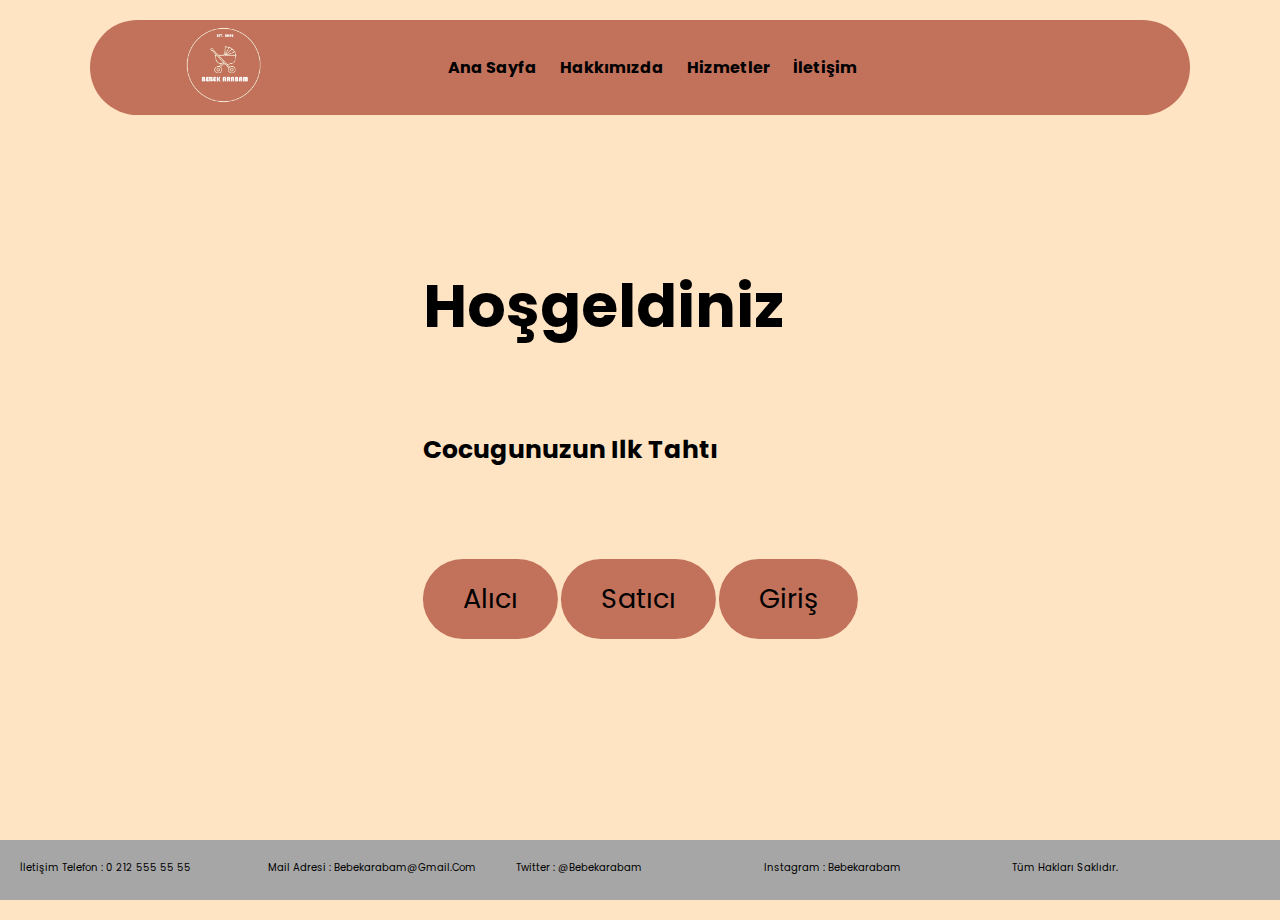
<file: index.html>
<!DOCTYPE html>
<html lang="tr">
<head>
  <meta charset="UTF-8" />
  <meta name="viewport" content="width=device-width, initial-scale=1.0" />
  <!-- logoları kullanabilmek için linki ekledik -->
  <link rel="stylesheet" href="https://cdnjs.cloudflare.com/ajax/libs/font-awesome/6.2.1/css/all.min.css" integrity="sha512-MV7K8+y+gLIBoVD59lQIYicR65iaqukzvf/nwasF0nqhPay5w/9lJmVM2hMDcnK1OnMGCdVK+iQrJ7lzPJQd1w==" crossorigin="anonymous" referrerpolicy="no-referrer" />
  <meta http-equiv="X-UA-Compatible" content="ie=edge" />
  <title>bebekarabam.com</title>
  <link rel="stylesheet" href="style.css" />
  
</head>
<body>
  <div class="container">
    <!-- header section start -->
    <header class="header">
      <div class="logo">
        <a href="index.html"><img src="pictures/logo.png">
        </a>
        <!-- <h1>bebek Arabam</h1> -->
      </div>
      <nav class="navbar">
        <a href="index.html"><b>Ana Sayfa</b></a>
        <a href="hakkimizda.html"><b>Hakkımızda</b></a>
        <a href="hizmetler.html"><b>Hizmetler</b></a>
        <a href="iletisim.html"><b>İletişim</b></a>
      </nav>
      <div class="buttons">
        <button id="search-btn">
          <i class="fas fa-search"></i>
        </button>
        <button id="cart-btn">
          <i class=" fas fa-shopping-cart"></i>
        </button>
        <button id="sign-btn">
          <i class="fas fa-sign-in/sign-up"></i> <!-- uye ol ekran dugmesi-->
        </button>
      </div>
      <div class="search-form"> <!-- active ile search butonu aktif et sonradan js kullanılacak-->
        <input 
        type="text" 
        class="search-input"
        id="search-box"
        placeholder="search-here"
        />
        <i class="fas fa-search"></i>
      </div>
      <div class="cart-items-container">
        <div class="cart-item">
          <i class="fas-fa-times"></i>
          <img src="pictures/araba2-hamilton.jpg" alt="araba">
          <div class="content">
            <h3>arabam 1</h3>
            <div class="price">988 TL</div>
          </div>
        </div>
        <a href="#" class="btn">ödeme yap</a>
      </div>
    </header>
    <!-- header section end -->
    
    <!-- home section start -->
    <section class="home">
      <div class="center">
      <h2>Hoşgeldiniz</h2>
      <br><br><br><br><br>
      <p><b>Cocugunuzun ilk tahtı</b></p><br><br><br><br><br> <!-- yaziyi kalinlastirdim-->
      <div class="Buttons">
      <a href="alici.html" class="btn">Alıcı</a>
      <a href="satici.html" class="btn">Satıcı</a>
      <a href="bebekarabamuyeolekrani.html" class="btn">Giriş</a>
      </div>
      </div>
    </section>
    <!-- home section end -->
  </div>
    <!-- footer section start -->
<script src="script.js"> </script>
</body>
<footer>   
  <p>İletişim Telefon : 0 212 555 55 55</p>
  <p >Mail Adresi : bebekarabam@gmail.com</p>  
  <p>Twitter : @bebekarabam</p>
  <p>Instagram : bebekarabam</p>  
  <p>Tüm Hakları Saklıdır.</p>
</footer>
</html>
</file>
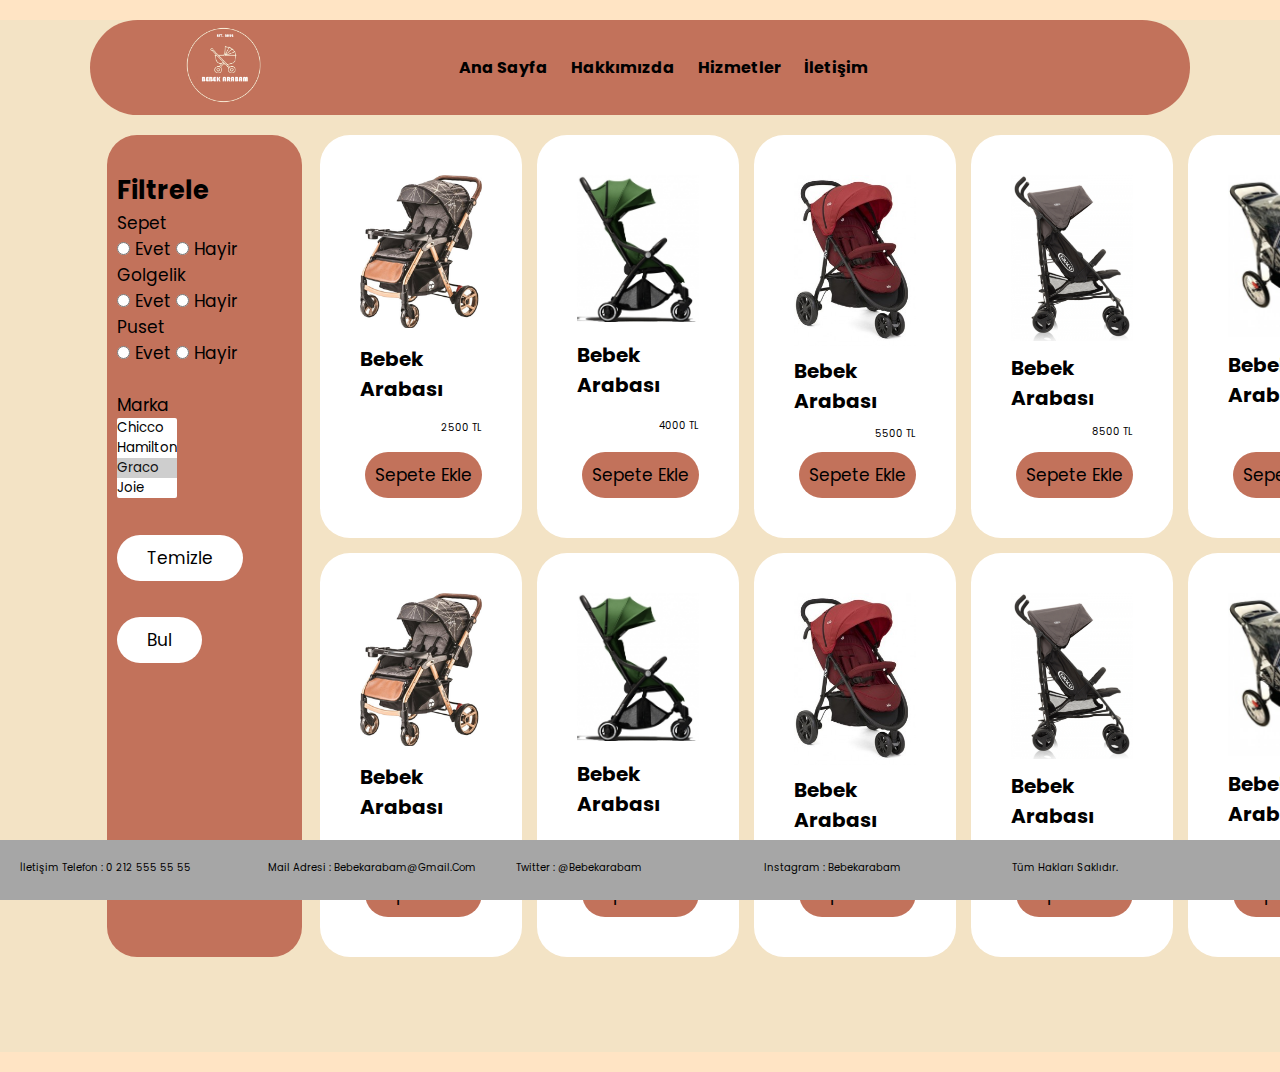
<file: alici.html>
<!DOCTYPE html>
<html lang="tr">
  <head>
    <meta charset="UTF-8" />
    <meta name="viewport" content="width=device-width, initial-scale=1.0" />
    <link rel="stylesheet" href="https://cdnjs.cloudflare.com/ajax/libs/font-awesome/6.2.1/css/all.min.css" integrity="sha512-MV7K8+y+gLIBoVD59lQIYicR65iaqukzvf/nwasF0nqhPay5w/9lJmVM2hMDcnK1OnMGCdVK+iQrJ7lzPJQd1w==" crossorigin="anonymous" referrerpolicy="no-referrer" />
    <meta http-equiv="X-UA-Compatible" content="ie=edge" />
    <title>bebekarabam.com</title>
    <link rel="stylesheet" href="style.css" />
    <link rel="stylesheet" href="alici.css">
  </head>
  <body>
    <div class="container">
      <!-- header section start -->
      <header class="header">
        <div class="logo">
          <a href="index.html"><img src="pictures/logo.png">
          </a>
          <!-- <h1>bebek Arabam</h1> -->
        </div>
        <nav class="navbar">
          <a href="index.html"><b>Ana Sayfa</b></a>
          <a href="hakkimizda.html"><b>Hakkımızda</b></a>
          <a href="hizmetler.html"><b>Hizmetler</b></a>
          <a href="iletisim.html"><b>İletişim</b></a>
        </nav>
        <div class="buttons">
          <button><i class=" fas fa-search"></i>
          </button>
          <button><i class=" fas fa-shopping-cart"></i>
          </button>
        </div>
      </header>
      <!-- header section end -->
      <div class="container2">
         <!-- filtreleme section start  -->
          <navigation class="filtre">
            <form action="">
              <br>
              <h2>Filtrele</h2>
              <p>Sepet</p>
              <input type="radio" name="sepet"> evet
              <input type="radio" name="sepet"> hayir
              <br>
              <p>Golgelik</p>
              <input type="radio" name="golgelik"> evet
              <input type="radio" name="golgelik"> hayir
              <br>
              <p>Puset</p>
              <input type="radio" name="puset"> evet
              <input type="radio" name="puset"> hayir
              <br>
              <br>
              <p>Marka</p>
              <select name="" id="" multiple>
                  <option value="Chicco">Chicco</option>
                  <option value="Hamilton">Hamilton</option>
                  <option value="Graco" selected>Graco</option>
                  <option value="Joie">Joie</option>
                  <option value="Stokke">Stokke</option>
              </select>
              <br><br>
              <button type="reset" class="btn">Temizle</button>
              <br><br>    
              <button type="submit" class="btn">Bul</button>
            </form>
         </navigation>
         <!-- filtreleme section end  -->
         <!-- urunler section start  -->
           <section class="urunler">
              <!-- <h1>Ürünler</h1> -->
              <div class="box">
                  <img src="pictures/araba1.jpg" alt="resim1">
                  <h3>Bebek Arabası</h3>
                  <div class="fiyat">2500 TL
                  </div>
              <div class="box-bottom">
                <a href="#" class="btn">Sepete Ekle</a>
              </div>
              </div>
              <div class="box">
                <img src="pictures/araba2-hamilton.jpg" alt="resim1">
                <h3>Bebek Arabası</h3>
                <div class="fiyat">4000 TL
                </div>
              <div class="box-bottom">
                <a href="#" class="btn">Sepete Ekle</a>
              </div>
              </div>
              <div class="box">
                  <img src="pictures/araba3-joie.jpg" alt="resim1">
                  <h3>Bebek Arabası</h3>
                  <div class="fiyat">5500 TL
                  </div>
                <div class="box-bottom">
                  <a href="#" class="btn">Sepete Ekle</a>
                </div>
              </div>
              <div class="box">
                  <img src="pictures/araba4-graco.png" alt="resim1">
                  <h3>Bebek Arabası</h3>
                  <div class="fiyat">8500 TL
                  </div>
                <div class="box-bottom">
                  <a href="#" class="btn">Sepete Ekle</a>
                </div>
              </div>
              <div class="box">
                 <img src="pictures/araba5-graco.jpg" alt="resim1">
                 <h3>Bebek Arabası</h3>
                 <div class="fiyat">7500 TL
                 </div>
               <div class="box-bottom">
                 <a href="#" class="btn">Sepete Ekle</a>
               </div>
              </div>
              <div class="box">
                <img src="pictures/araba1.jpg" alt="resim1">
                <h3>Bebek Arabası</h3>
                <div class="fiyat">2500 TL
                </div>
            <div class="box-bottom">
              <a href="#" class="btn">Sepete Ekle</a>
            </div>
            </div>
            <div class="box">
              <img src="pictures/araba2-hamilton.jpg" alt="resim1">
              <h3>Bebek Arabası</h3>
              <div class="fiyat">4000 TL
              </div>
            <div class="box-bottom">
              <a href="#" class="btn">Sepete Ekle</a>
            </div>
            </div>
            <div class="box">
                <img src="pictures/araba3-joie.jpg" alt="resim1">
                <h3>Bebek Arabası</h3>
                <div class="fiyat">5500 TL
                </div>
              <div class="box-bottom">
                <a href="#" class="btn">Sepete Ekle</a>
              </div>
            </div>
            <div class="box">
                <img src="pictures/araba4-graco.png" alt="resim1">
                <h3>Bebek Arabası</h3>
                <div class="fiyat">8500 TL
                </div>
              <div class="box-bottom">
                <a href="#" class="btn">Sepete Ekle</a>
              </div>
            </div>
            <div class="box">
               <img src="pictures/araba5-graco.jpg" alt="resim1">
               <h3>Bebek Arabası</h3>
               <div class="fiyat">7500 TL
               </div>
             <div class="box-bottom">
               <a href="#" class="btn">Sepete Ekle</a>
             </div>
            </div>
           </section>
           <!-- urunler section end  -->
      </div>
    </div>
  </body>
  <footer>   
    <p>İletişim Telefon : 0 212 555 55 55</p>
    <p >Mail Adresi : bebekarabam@gmail.com</p>  
    <p>Twitter : @bebekarabam</p>
    <p>Instagram : bebekarabam</p>  
    <p>Tüm Hakları Saklıdır.</p>
  </footer>
</html>
</file>
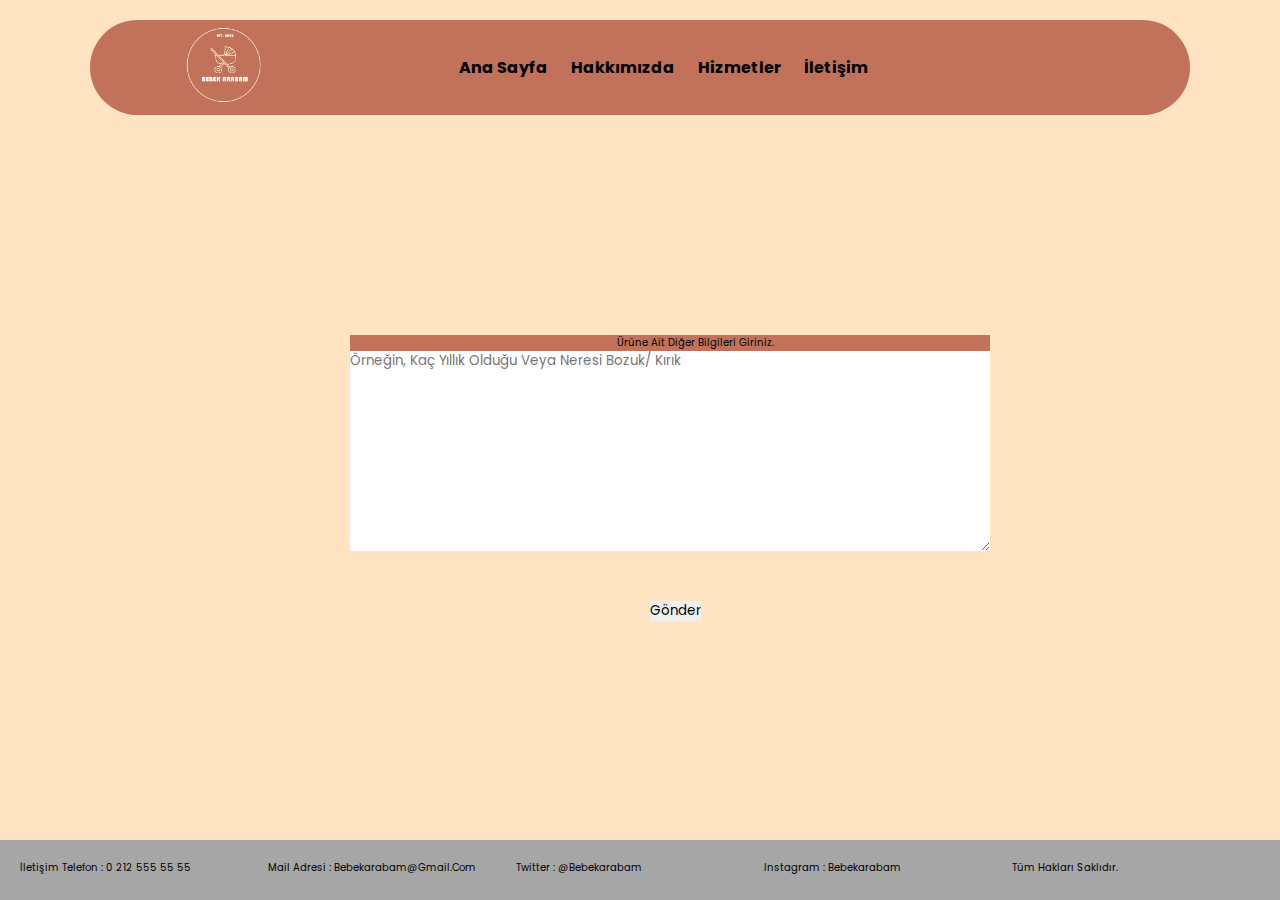
<file: and.html>
<!DOCTYPE html>
<html lang="tr">
<head>
  <meta charset="UTF-8" />
  <meta name="viewport" content="width=device-width, initial-scale=1.0" />
  <!-- logoları kullanabilmek için linki ekledik -->
  <link rel="stylesheet" href="https://cdnjs.cloudflare.com/ajax/libs/font-awesome/6.2.1/css/all.min.css" integrity="sha512-MV7K8+y+gLIBoVD59lQIYicR65iaqukzvf/nwasF0nqhPay5w/9lJmVM2hMDcnK1OnMGCdVK+iQrJ7lzPJQd1w==" crossorigin="anonymous" referrerpolicy="no-referrer" />
  <meta http-equiv="X-UA-Compatible" content="ie=edge" />
  <title>bebekarabam.com</title>
    <link rel="stylesheet" href="end.css"/>
    <link rel="stylesheet" href="style.css"/>
</head>
<body bgcolor="#ffe4c4">
    <div class="container">
        <header class="header">
        <div class="logo">
          <a href="index.html"><img src="pictures/logo.png">
          </a>
          <!-- <h1>bebek Arabam</h1> -->
        </div>
        <nav class="navbar">
          <a href="index.html"><b>Ana Sayfa</b></a>
          <a href="hakkimizda.html"><b>Hakkımızda</b></a>
          <a href="hizmetler.html"><b>Hizmetler</b></a>
          <a href="iletisim.html"><b>İletişim</b></a>
        </nav>
        <div class="buttons">
          <button><i class=" fas fa-search"></i>
          </button>
          <button><i class=" fas fa-shopping-cart"></i>
          </button>
        </div>
      </header>
    </div>
        <div id="end" class="flex-center">
            <form align="center" style="background-color: #c2725b;">
                
                <p align="center">Ürüne ait diğer bilgileri giriniz.</p>
                <textarea align="center" cols="30" rows="10" placeholder="Örneğin, kaç yıllık olduğu veya neresi bozuk/ kırık " ></textarea>
            </form>
            <button id="myBtn" align="center">Gönder</button>
            <div id="myModal" class="modal">
              <div class="modal-content">
                <span class="close">&times;</span>
                <p align="center"><b>Size Sunulan Teklif 1750 TL'dir.</b></p>
              </div>
            </div> 
            
            </div>
        
    
    <script src="birƒey.js"></script>
</div>
</body>
<footer>   
    <p>İletişim Telefon : 0 212 555 55 55</p>
    <p >Mail Adresi : bebekarabam@gmail.com</p>  
    <p>Twitter : @bebekarabam</p>
    <p>Instagram : bebekarabam</p>  
    <p>Tüm Hakları Saklıdır.</p>
</footer>
</html>
</file>
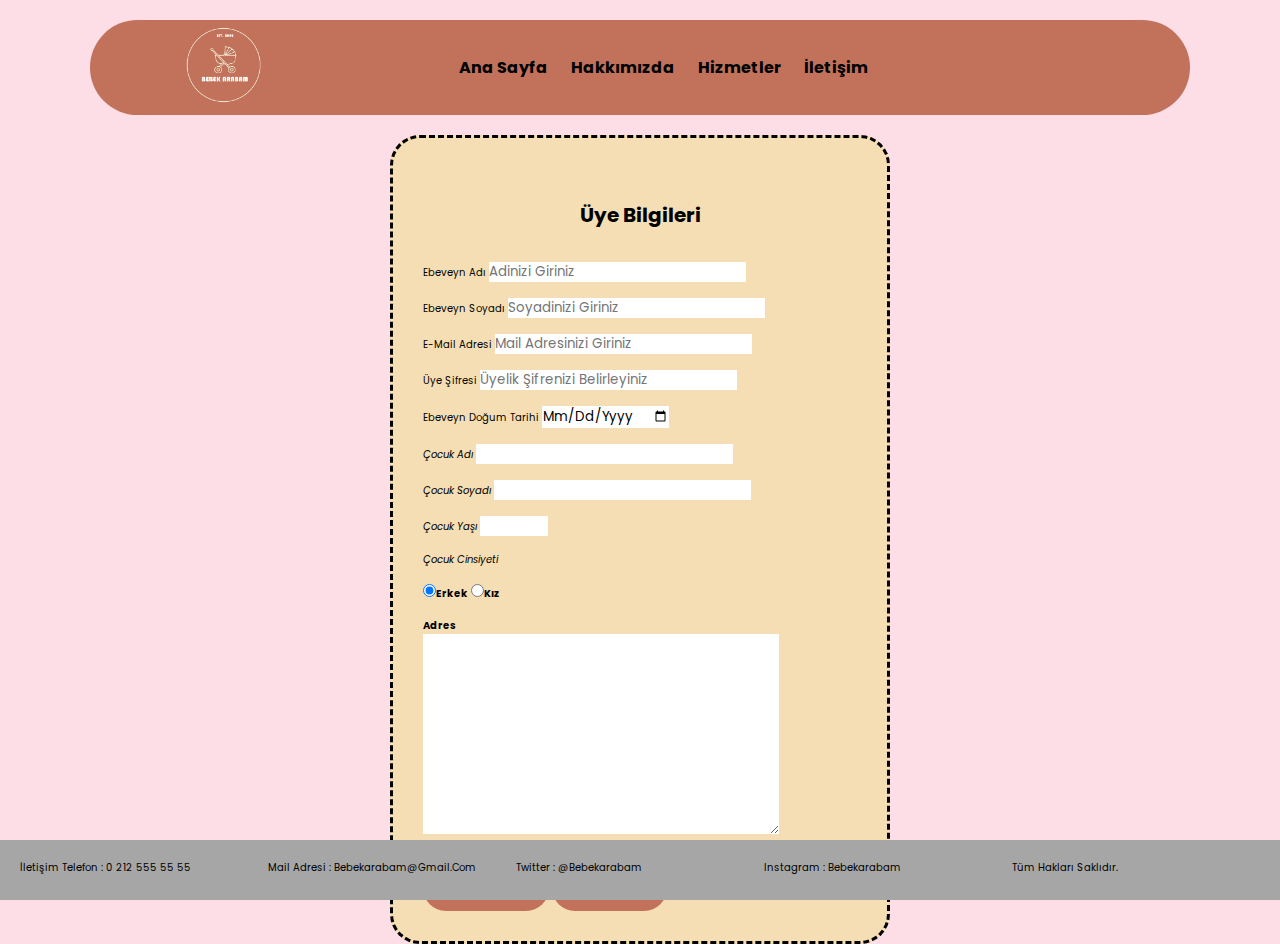
<file: bebekarabamuyeolekrani.html>
<!DOCTYPE html>
<html lang="tr">
  <head>
    <meta charset="UTF-8" />
    <meta name="viewport" content="width=device-width, initial-scale=1.0" />
    <link rel="stylesheet" href="https://cdnjs.cloudflare.com/ajax/libs/font-awesome/6.2.1/css/all.min.css" integrity="sha512-MV7K8+y+gLIBoVD59lQIYicR65iaqukzvf/nwasF0nqhPay5w/9lJmVM2hMDcnK1OnMGCdVK+iQrJ7lzPJQd1w==" crossorigin="anonymous" referrerpolicy="no-referrer" />
    <meta http-equiv="X-UA-Compatible" content="ie=edge" />
    <title>bebekarabam.com</title>
    <link rel="stylesheet" href="style.css" />
    <link rel="stylesheet" href="bebekarabamuyeolekrani.css" />
    
  </head>
  <body style="background-color: #FDDDE6 ;">
    <div class="container">
      <!-- header section start -->
      <header class="header">
        <div class="logo">
          <a href="index.html"><img src="pictures/logo.png">
          </a>
          <!-- <h1>bebek Arabam</h1> -->
        </div>
        <nav class="navbar">
          <a href="index.html"><b>Ana Sayfa</b></a>
          <a href="hakkimizda.html"><b>Hakkımızda</b></a>
          <a href="hizmetler.html"><b>Hizmetler</b></a>
          <a href="iletisim.html"><b>İletişim</b></a>
        </nav>
        <div class="buttons">
          <button><i class=" fas fa-search"></i>
          </button>
          <button><i class=" fas fa-shopping-cart"></i>
          </button>
        </div>
      </header>
      <!-- header section end -->
    
    
       <div id="f1"> <!-- bunu sayfada ayarlayamadim o isi senaya brakacagim izledigim linklerden bile cikmadi ne yazikki f1 actim style.css de-->
        <form action="file:///C:/Users/ozhan/Desktop/10.12_BA.Son/uyelik-kabul-popup.html" method="get" > <!-- buradaki file : ile baslayan dosyayi yayinlanan pc de her neredeyse oraya vermemiz lazim yoksa yine erisim saglanamaz yazisi verecek bilginize :)-->
            <br><br>
            <h1 align="center">Üye bilgileri</h1>
            <br><br>
            <label>Ebeveyn Adı</label>  
            <input type = "text" placeholder="Adinizi giriniz" required>
            <br><br>
            <label>Ebeveyn Soyadı</label> 
            <input type="text" placeholder="Soyadinizi giriniz" required>
            <br><br>            
            <label>E-mail Adresi</label>  
            <input type="email" placeholder="mail adresinizi giriniz" required>
            <br><br>
            <label>Üye Şifresi</label>
            <input type="password" name="Şifre" placeholder="Üyelik Şifrenizi belirleyiniz" required>
            <br><br>   
            <label>Ebeveyn Doğum Tarihi</label> 
            <input type="date" placeholder="Doğum tarihinizi giriniz" required>
            <br><br>         
            <label><i>Çocuk Adı</i></label>
            <input type="text" name="Bebek" >
            <br><br>
            <Label><i>Çocuk Soyadı</i></Label>
            <input type="text" name="Bebek">
            <br><br>
            <label for="çocuk yaşı"><i>Çocuk Yaşı</i></label>
            <input type="number" name="çocuk yaşı" id="çocuk yaşı" min="0" max="12">
            <br><br>
            <label><i>Çocuk Cinsiyeti</i></label>
            <br><br>
            <input type="radio" name="Bebek" value="erkek" checked><b>Erkek</b>
            <input type="radio" name="Bebek" value="kiz"><b>Kız</b>
            <br><br>
            <Label><b>Adres</b></Label>
            <br>
            <textarea name="Adres" id="" cols="30" rows="10" required></textarea>
            
            <br><br>
            <input type="reset" class="btn" value="temizle">
            <button type="submit" class="btn" id="myBtn">Uye Ol</button>
            <link rel="stylesheet" href="uyelik-kabul-popup.html" />

            
                       
        </form>
       </div>
       
    </body>
    <footer>   
      <p>İletişim Telefon : 0 212 555 55 55</p>
      <p >Mail Adresi : bebekarabam@gmail.com</p>  
      <p>Twitter : @bebekarabam</p>
      <p>Instagram : bebekarabam</p>  
      <p>Tüm Hakları Saklıdır.</p>
    </footer>
</html>
</file>
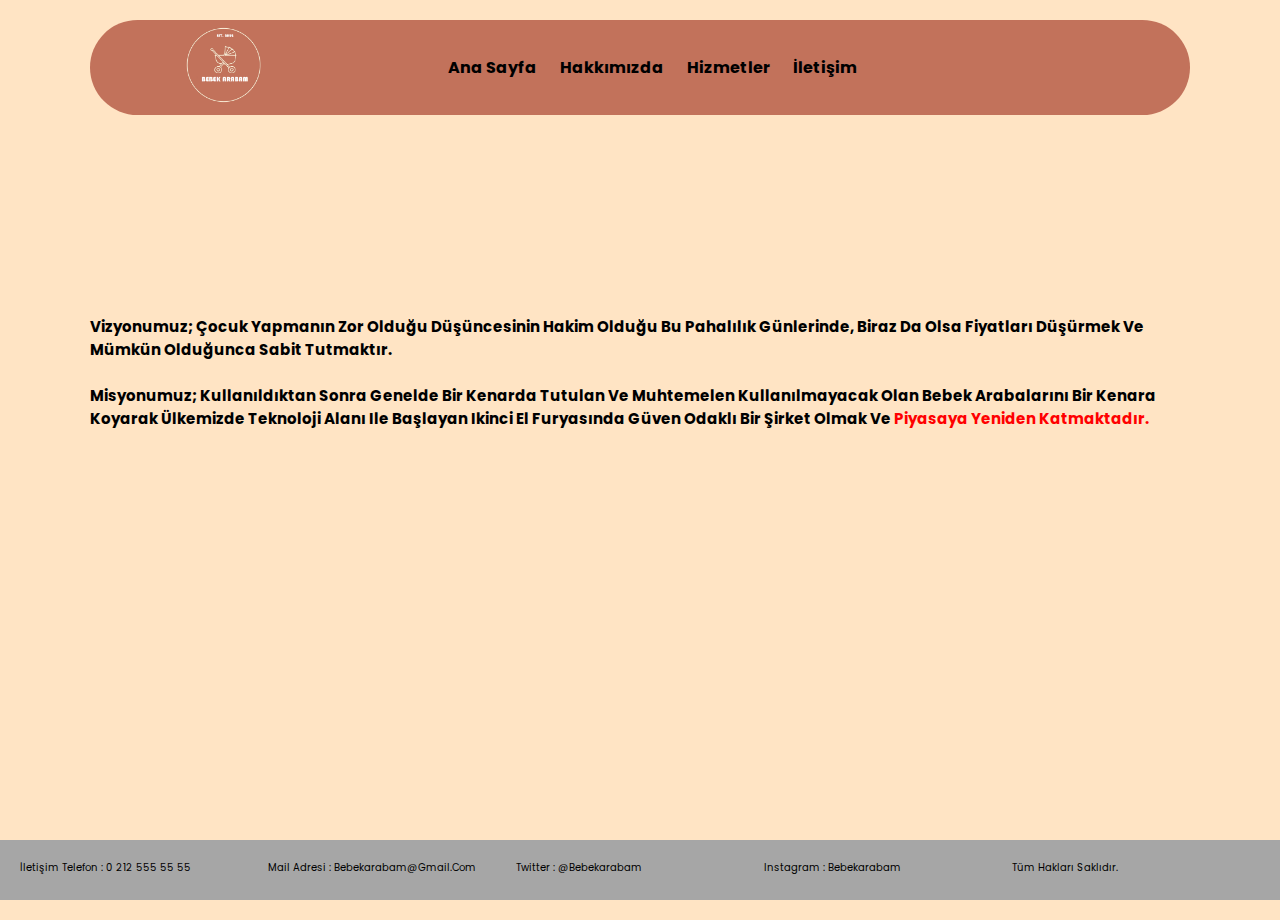
<file: hakkimizda.html>
<!DOCTYPE html>
<html lang="tr">
  <head>
    <meta charset="UTF-8" />
    <meta name="viewport" content="width=device-width, initial-scale=1.0" />
    <link rel="stylesheet" href="https://cdnjs.cloudflare.com/ajax/libs/font-awesome/6.2.1/css/all.min.css" integrity="sha512-MV7K8+y+gLIBoVD59lQIYicR65iaqukzvf/nwasF0nqhPay5w/9lJmVM2hMDcnK1OnMGCdVK+iQrJ7lzPJQd1w==" crossorigin="anonymous" referrerpolicy="no-referrer" />
    <meta http-equiv="X-UA-Compatible" content="ie=edge" />
    <title>bebekarabam.com</title>
    <link rel="stylesheet" href="style.css" />
  </head>
  <body>
    <div class="container">
          <!-- header section start -->
     <header class="header">
      <div class="logo">
        <a href="index.html"><img src="pictures/logo.png">
        </a>
        <!-- <h1>bebek Arabam</h1> -->
      </div>
      <nav class="navbar">
        <a href="index.html"><b>Ana Sayfa</b></a>
        <a href="hakkimizda.html"><b>Hakkımızda</b></a>
        <a href="hizmetler.html"><b>Hizmetler</b></a>
        <a href="iletisim.html"><b>İletişim</b></a>
      </nav>
      <div class="buttons">
        <button id="search-btn">
          <i class=" fas fa-search"></i>
        </button>
        <button id="cart-btn">
          <i class=" fas fa-shopping-cart"></i>
        </button>
        <button id="sign-btn">
          <i class="fas fa-sign-in/sign-up"></i> <!-- uye ol ekran dugmesi-->
        </button>
      </div>
      <div class="search-form"> <!-- active ile search butonu aktif et sonradan js kullanılacak-->
        <input 
        type="text" 
        class="search-input"
        id="search-box"
        placeholder="search-here"
        />
        <i class="fas fa-search"></i>
      </div>
      <div class="cart-items-container">
        <div class="cart-item">
          <i class="fas-fa-times"></i>
          <img src="pictures/araba2-hamilton.jpg" alt="araba">
          <div class="content">
            <h3>arabam 1</h3>
            <div class="price">988 TL</div>
          </div>
        </div>
        <a href="#" class="btn">ödeme yap</a>
      </div>
    </header>
    <!-- header section end -->
     
      <div class="center">
        <h2>
          Vizyonumuz;
            Çocuk yapmanın zor olduğu düşüncesinin hakim olduğu bu pahalılık günlerinde, biraz da olsa fiyatları düşürmek
          ve mümkün olduğunca sabit tutmaktır.
          <br><br>
          Misyonumuz;
            Kullanıldıktan sonra genelde bir kenarda tutulan ve muhtemelen kullanılmayacak olan bebek arabalarını bir 
          kenara koyarak ülkemizde teknoloji alanı ile başlayan ikinci el furyasında güven odaklı bir şirket olmak ve
          <span style="color: red;">piyasaya yeniden katmaktadır.</span></h2>
        </p>
      </div>
    </div>
    <script src="script.js"></script>
  </body>
  <footer>   
    <p>İletişim Telefon : 0 212 555 55 55</p>
    <p >Mail Adresi : bebekarabam@gmail.com</p>  
    <p>Twitter : @bebekarabam</p>
    <p>Instagram : bebekarabam</p>  
    <p>Tüm Hakları Saklıdır.</p>
  </footer>
</html>
</file>
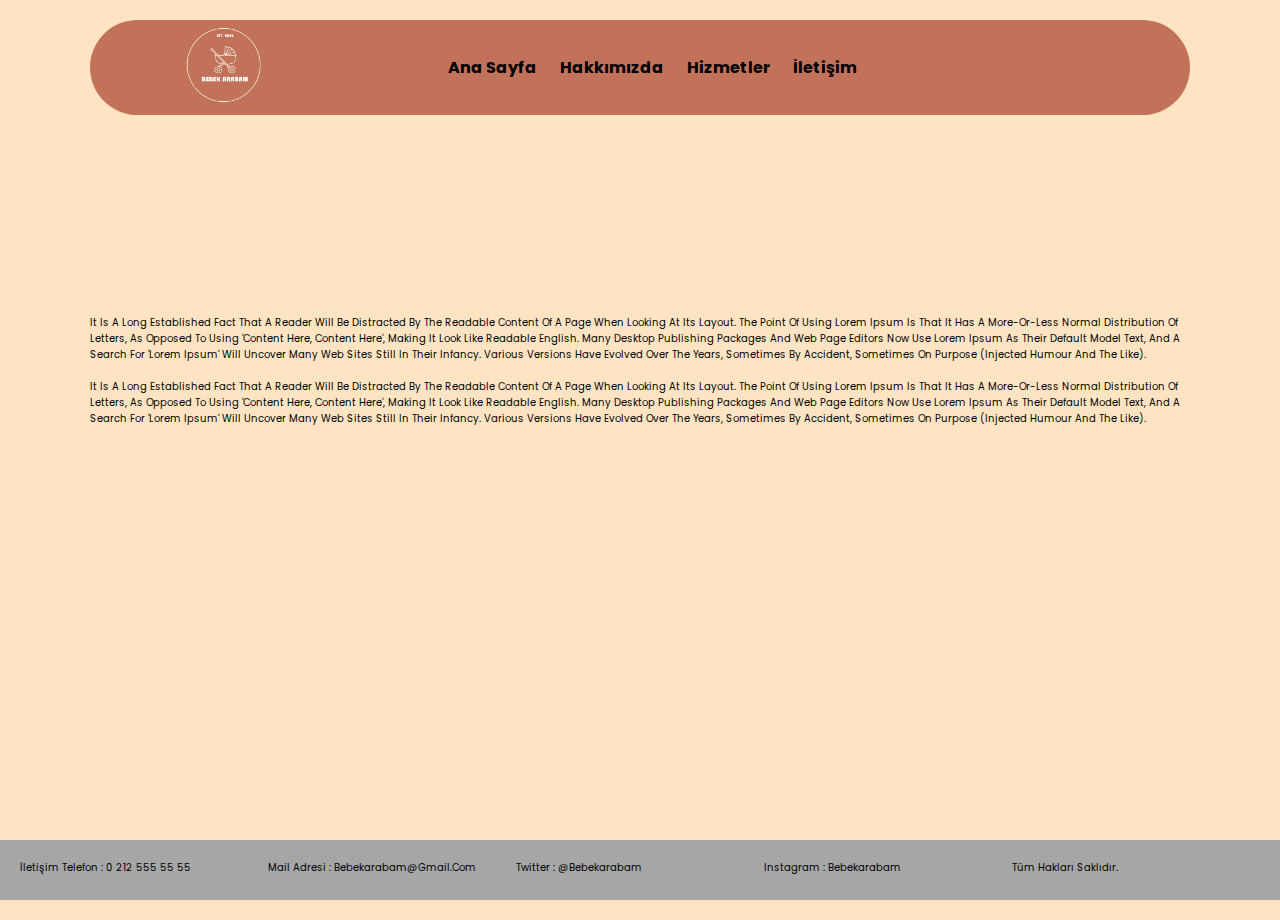
<file: hizmetler.html>
<!DOCTYPE html>
<html lang="tr">
  <head>
    <meta charset="UTF-8" />
    <meta name="viewport" content="width=device-width, initial-scale=1.0" />
    <meta http-equiv="X-UA-Compatible" content="ie=edge" />
    <link rel="stylesheet" href="https://cdnjs.cloudflare.com/ajax/libs/font-awesome/6.2.1/css/all.min.css" integrity="sha512-MV7K8+y+gLIBoVD59lQIYicR65iaqukzvf/nwasF0nqhPay5w/9lJmVM2hMDcnK1OnMGCdVK+iQrJ7lzPJQd1w==" crossorigin="anonymous" referrerpolicy="no-referrer" />
    <title>bebekarabam.com</title>
    <link rel="stylesheet" href="style.css" />
  </head>
  <body>
    <div class="container">
      <!-- header section start -->
      <header class="header">
      <div class="logo">
        <a href="index.html"><img src="pictures/logo.png">
        </a>
        <!-- <h1>bebek Arabam</h1> -->
      </div>
      <nav class="navbar">
        <a href="index.html"><b>Ana Sayfa</b></a>
        <a href="hakkimizda.html"><b>Hakkımızda</b></a>
        <a href="hizmetler.html"><b>Hizmetler</b></a>
        <a href="iletisim.html"><b>İletişim</b></a>
      </nav>
      <div class="buttons">
        <button id="search-btn">
          <i class=" fas fa-search"></i>
        </button>
        <button id="cart-btn">
          <i class=" fas fa-shopping-cart"></i>
        </button>
        <button id="sign-btn">
          <i class="fas fa-sign-in/sign-up"></i> <!-- uye ol ekran dugmesi-->
        </button>
      </div>
      <div class="search-form"> <!-- active ile search butonu aktif et sonradan js kullanılacak-->
        <input 
        type="text" 
        class="search-input"
        id="search-box"
        placeholder="search-here"
        />
        <i class="fas fa-search"></i>
      </div>
      <div class="cart-items-container">
        <div class="cart-item">
          <i class="fas-fa-times"></i>
          <img src="pictures/araba2-hamilton.jpg" alt="araba">
          <div class="content">
            <h3>arabam 1</h3>
            <div class="price">988 TL</div>
          </div>
        </div>
        <a href="#" class="btn">ödeme yap</a>
      </div>
    </header>
      <div class="center">
        <p>
            It is a long established fact that a reader will be distracted by the readable content of a 
            page when looking at its layout. The point of using Lorem Ipsum is that it has a more-or-less 
            normal distribution of letters, as opposed to using 'Content here, content here', making it look 
            like readable English. Many desktop publishing packages and web page editors now use Lorem Ipsum
            as their default model text, and a search for 'lorem ipsum' will uncover many web sites still in 
            their infancy. Various versions have evolved over the years, sometimes by accident, sometimes on 
            purpose (injected humour and the like).
        </p>
        <br>
        <p>
            It is a long established fact that a reader will be distracted by the readable content of a page
            when looking at its layout. The point of using Lorem Ipsum is that it has a more-or-less normal
            distribution of letters, as opposed to using 'Content here, content here', making it look like
            readable English. Many desktop publishing packages and web page editors now use Lorem Ipsum as 
            their default model text, and a search for 'lorem ipsum' will uncover many web sites still in 
            their infancy. Various versions have evolved over the years, sometimes by accident, sometimes
            on purpose (injected humour and the like).
        </p>
      </div>
    </div>
    <script src="script.js"></script>
  </body>
  <footer>   
    <p>İletişim Telefon : 0 212 555 55 55</p>
    <p >Mail Adresi : bebekarabam@gmail.com</p>  
    <p>Twitter : @bebekarabam</p>
    <p>Instagram : bebekarabam</p>  
    <p>Tüm Hakları Saklıdır.</p>
  </footer>
</html>
</file>
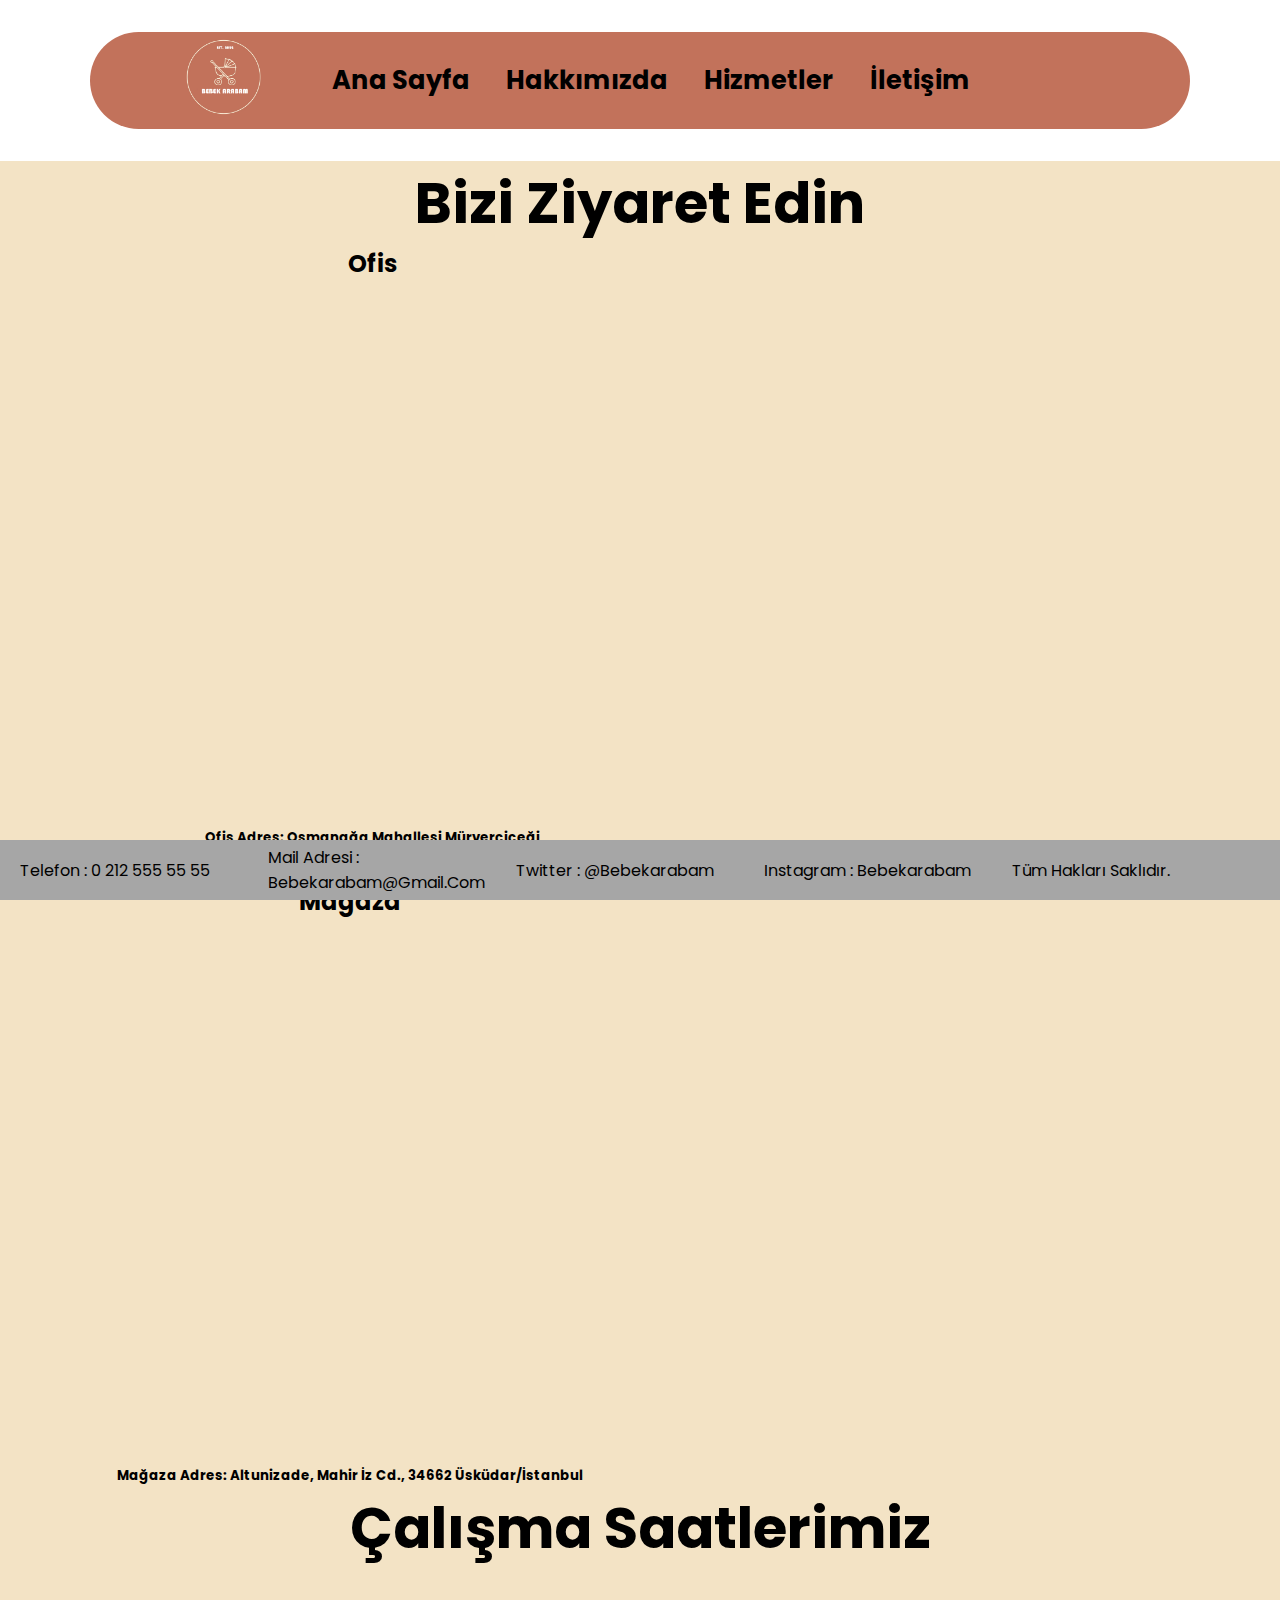
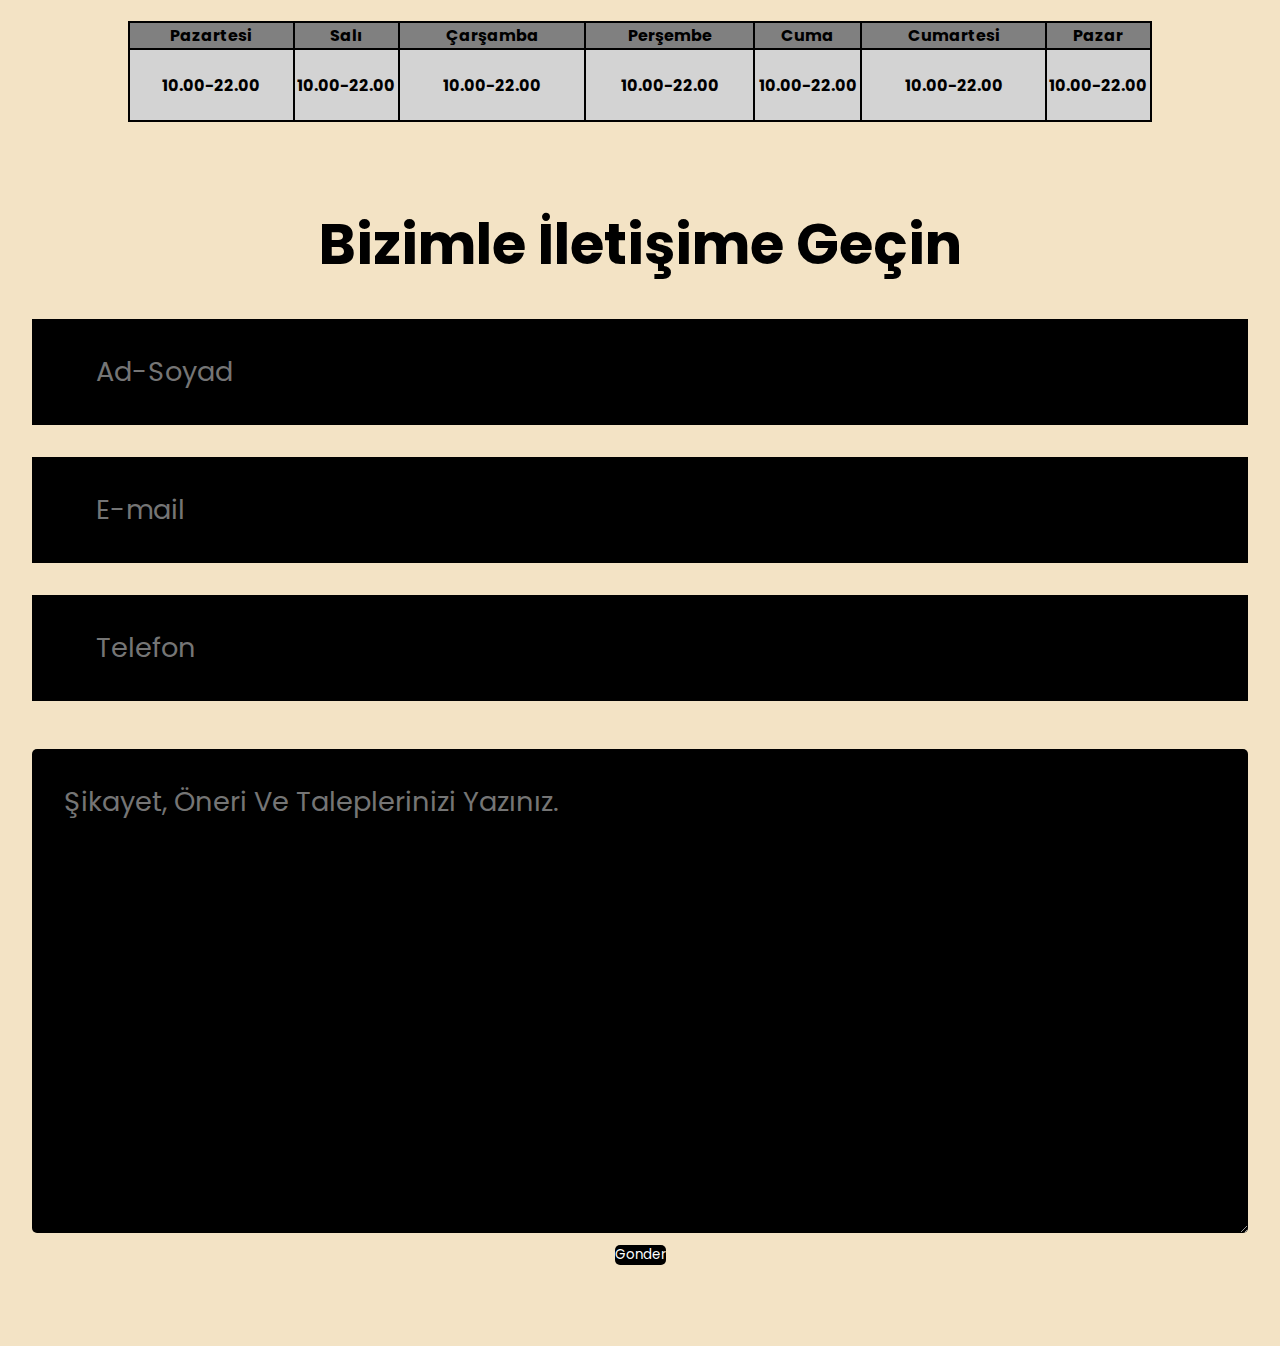
<file: iletisim.html>
<!DOCTYPE html>
<html lang="tr">
  <head>
    <meta charset="UTF-8" />
    <meta name="viewport" content="width=device-width, initial-scale=1.0" />
    <meta http-equiv="X-UA-Compatible" content="ie=edge" />
    <link rel="stylesheet" href="https://cdnjs.cloudflare.com/ajax/libs/font-awesome/6.2.1/css/all.min.css" integrity="sha512-MV7K8+y+gLIBoVD59lQIYicR65iaqukzvf/nwasF0nqhPay5w/9lJmVM2hMDcnK1OnMGCdVK+iQrJ7lzPJQd1w==" crossorigin="anonymous" referrerpolicy="no-referrer" />
    <title>bebekarabam.com</title>
    <link rel="stylesheet" href="iletisim.css" />

    <a href="https://wa.me/905559998877" target="_blank" rel="noopener noreferrer nofollow"></a> 

    <script type="text/javascript">
      (function () {
          var options = {
              whatsapp: "905425850809",
              call_to_action: "Merhaba, nasıl yardımcı olabilirim?",
              position: "right",
          };
          var proto = document.location.protocol, host = "getbutton.io", url = proto + "//static." + host;
          var s = document.createElement('script'); s.type = 'text/javascript'; s.async = true; s.src = url + '/widget-send-button/js/init.js';
          s.onload = function () { WhWidgetSendButton.init(host, proto, options); };
          var x = document.getElementsByTagName('script')[0]; x.parentNode.insertBefore(s, x);
      })();
    </script>
  </head>
  <body>
    <div class="container">
      <!-- header section start -->
      <header class="header">
        <div class="logo">
          <a href="index.html"><img src="pictures/logo.png"></a>
          <!-- <h1>bebek Arabam</h1> -->
        </div>
        <nav class="navbar">
          <a href="index.html"><b>Ana Sayfa</b></a>
          <a href="hakkimizda.html"><b>Hakkımızda</b></a>
          <a href="hizmetler.html"><b>Hizmetler</b></a>
          <a href="iletisim.html"><b>İletişim</b></a>
        </nav>
        <div class="buttons">
          <button><i class=" fas fa-search"></i>
          </button>
          <button><i class=" fas fa-shopping-cart"></i>
          </button>
        </div>
      </header>
        <!-- contact us kısmı(emre) -->
    <section class="iletisim">
      <h1 class="heading"><span> Bizi Ziyaret Edin </span></h1>
      <div class="dizilis">
        <div>
          <h2 align="center">Ofis</h2> 
          <iframe src="https://www.google.com/maps/embed?pb=!1m18!1m12!1m3!1d3011.5758809446825!2d29.02680231519058!3d40.990766979302556!2m3!1f0!2f0!3f0!3m2!1i1024!2i768!4f13.1!3m3!1m2!1s0x14cab85d7b2a4111%3A0xe496758f11f5e5ab!2sNetwork%20Academy!5e0!3m2!1str!2str!4v1670341451943!5m2!1str!2str"
          width="700" height="540" style="border: 0; margin-left:45px;" allowfullscreen="" loading="lazy"
           referrerpolicy="no-referrer-when-downgrade"></iframe> 
           <h5 align="center">Ofis Adres: Osmanağa Mahallesi Mürverçiçeği <br>
            Sok. Kuroğlu İş Merkezi No:16/D, 34700 İstanbul</h5>
      
          </div>

         <div>
          <h2 align="center">Mağaza</h2>
          <iframe src="https://www.google.com/maps/embed?pb=!1m14!1m8!1m3!1d3010.196876742329!2d29.0394974!3d41.0209485!3m2!1i1024!2i768!4f13.1!3m3!1m2!1s0x14cab7fb8f7d411d%3A0x488dd43d4447a20a!2sCapitol%20AVM!5e0!3m2!1str!2str!4v1670435798673!5m2!1str!2str" 
          width="700" height="540" style="border:0;" allowfullscreen="" loading="lazy" referrerpolicy="no-referrer-when-downgrade"></iframe>
         <h5 align="center">Mağaza Adres: Altunizade, Mahir İz Cd., 34662 Üsküdar/İstanbul</h5>
        </div>

       </div> <!-- bu divi silersek çalışma saatleri ile bizimle iletişime geçin yan yana gelir bu divler dizilis in div leri -->
          
        
          <div>
            <h4 id="Çalsaat" align="center">Çalışma Saatlerimiz</h4>
          
      
         
          <br><br>
          <table bgcolor = "black" align="center" width="80%" height="70">
            <tr bgcolor="grey">
              <th width="50" height="20">Pazartesi</th>
              <th width="50" height="20">Salı</th>
              <th width="50" height="20">Çarşamba</th>
              <th width="50" height="20">Perşembe</th>
              <th width="50" height="20">Cuma</th>
              <th width="50" height="20">Cumartesi</th>
              <th width="50" height="20">Pazar</th>
            </tr>
          
            <tr bgcolor="lightgrey" align ="center" width="80%" height="70">
              <td width="50" height="20"><b>10.00-22.00</b></td>
              <td width="50" height="20"><b>10.00-22.00</b></td>
              <td width="50" height="20"><b>10.00-22.00</b></td>
              <td width="50" height="20"><b>10.00-22.00</b></td>
              <td width="50" height="20"><b>10.00-22.00</b></td>
              <td width="50" height="20"><b>10.00-22.00</b></td>
              <td width="50" height="20"><b>10.00-22.00</b></td>
              
            </tr>
          </table>
        </div>
        
      <form>
        <h3 align="center"> Bizimle İletişime Geçin </h3>
   
          <div class= "inputBox">
            <i class = "fas fa-user"></i>
            <input type= "text" placeholder="Ad-Soyad"   />   
          </div>
            <div class= "inputBox">
            <i class = "fas fa-envelope"></i>
            <input type= "email" placeholder="E-mail"   />    
          </div>
            <div class= "inputBox">
            <i class = "fas fa-phone"></i>
            <input type= "number" placeholder="Telefon"   />
          </div>
            <textarea cols="30" rows="10" name="" placeholder="Şikayet, öneri ve taleplerinizi yazınız."></textarea>
          
  
        <button onclick="mesaage" style="width: auto; background-color: black; color: white; border-radius: 5px;">Gonder</button>
        <p id="mesaj"></p>
        <script>

        </script>


      </form>
      <!-- </div>  burayı silersek çalışma saatleri ve tablosu düzene girer -->

  </section>
<footer>  
    <p class="telmail"> Telefon : 0 212 555 55 55</p>
    <p class="telmail" type="email">Mail Adresi : bebekarabam@gmail.com</p>
    <p class="sosmed">Twitter : @bebekarabam</p>
    <p class="sosmed">Instagram : bebekarabam</p>  
    <p id="tühasak">Tüm Hakları Saklıdır.</p>
</footer>
  

    
  
  
    </div>
  </body>
</html>
</file>
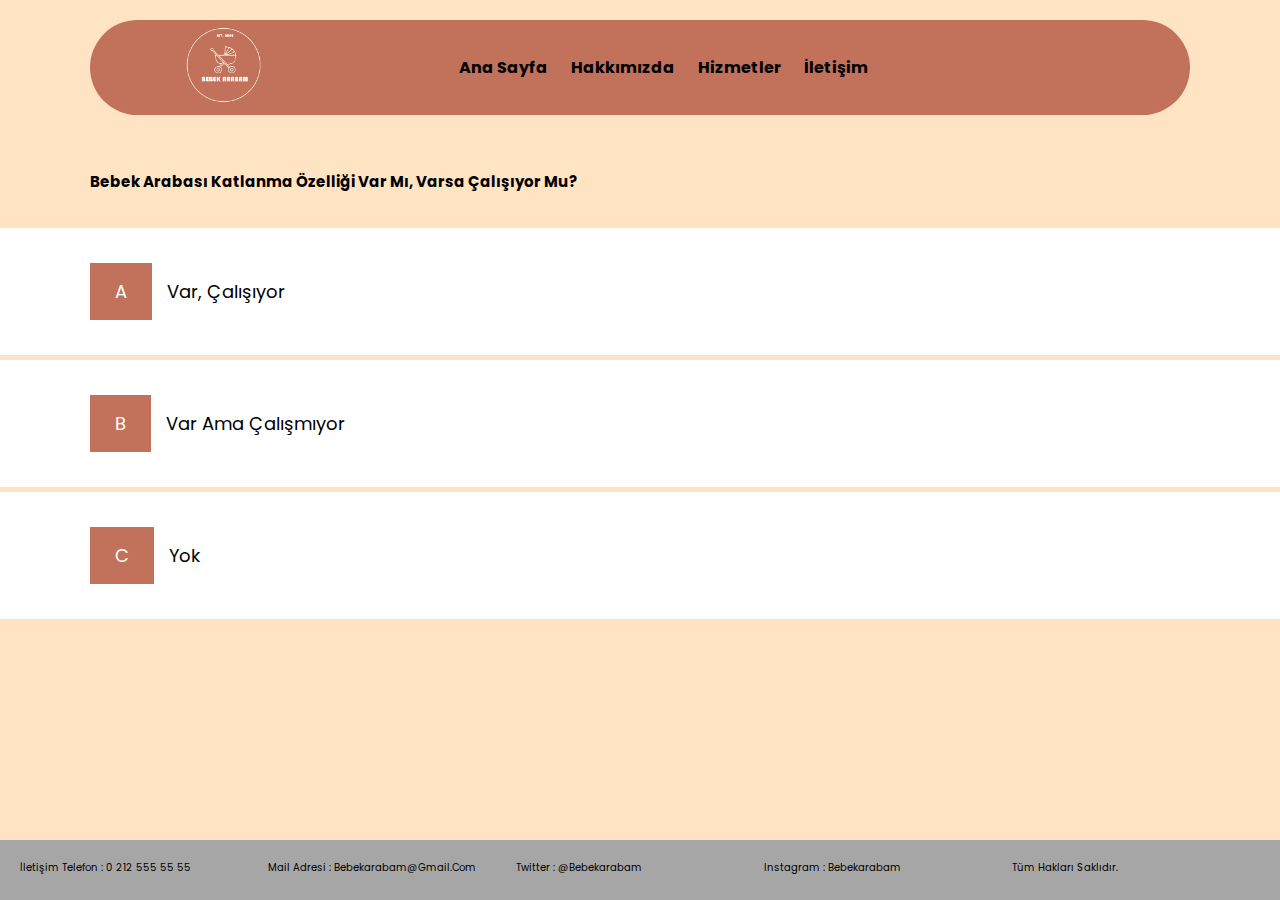
<file: satici.html>
<!DOCTYPE html>
<html lang="tr">
  <head>
    <meta charset="UTF-8" />
    <meta name="viewport" content="width=device-width, initial-scale=1.0" />
    <meta http-equiv="X-UA-Compatible" content="ie=edge" />
    <title>bebekarabam.com</title>
    <link rel="stylesheet" href="style.css" />
    <link rel="stylesheet" href="satici.css"/>
  </head>
  <body>
    <div class="container">
      <!-- header section start -->
      <header class="header">
        <div class="logo">
          <a href="index.html"><img src="pictures/logo.png">
          </a>
          <!-- <h1>bebek Arabam</h1> -->
        </div>
        <nav class="navbar">
          <a href="index.html"><b>Ana Sayfa</b></a>
          <a href="hakkimizda.html"><b>Hakkımızda</b></a>
          <a href="hizmetler.html"><b>Hizmetler</b></a>
          <a href="iletisim.html"><b>İletişim</b></a>
        </nav>
        <div class="buttons">
          <button><i class=" fas fa-search"></i>
          </button>
          <button><i class=" fas fa-shopping-cart"></i>
          </button>
        </div>
      </header>
    </div>

         <h2 id="question"></h2>
         <div class="choice-container">
          <p class="choice-prefix">A</p>
          <p class="choice-text" data-number="1"></p>
         </div>
        <div class="choice-container">
          <p class="choice-prefix">B</p>
          <p class="choice-text" data-number="2"></p>
        </div>
        <div class="choice-container">
          <p class="choice-prefix">C</p>
          <p class="choice-text" data-number="3"></p>
        </div>
      </form>
    </div>
    
  
    <script src="satici.js"></script>
    
  </body>
  <footer>   
    <p>İletişim Telefon : 0 212 555 55 55</p>
    <p >Mail Adresi : bebekarabam@gmail.com</p>  
    <p>Twitter : @bebekarabam</p>
    <p>Instagram : bebekarabam</p>  
    <p>Tüm Hakları Saklıdır.</p>
  </footer>
</html>
</file>
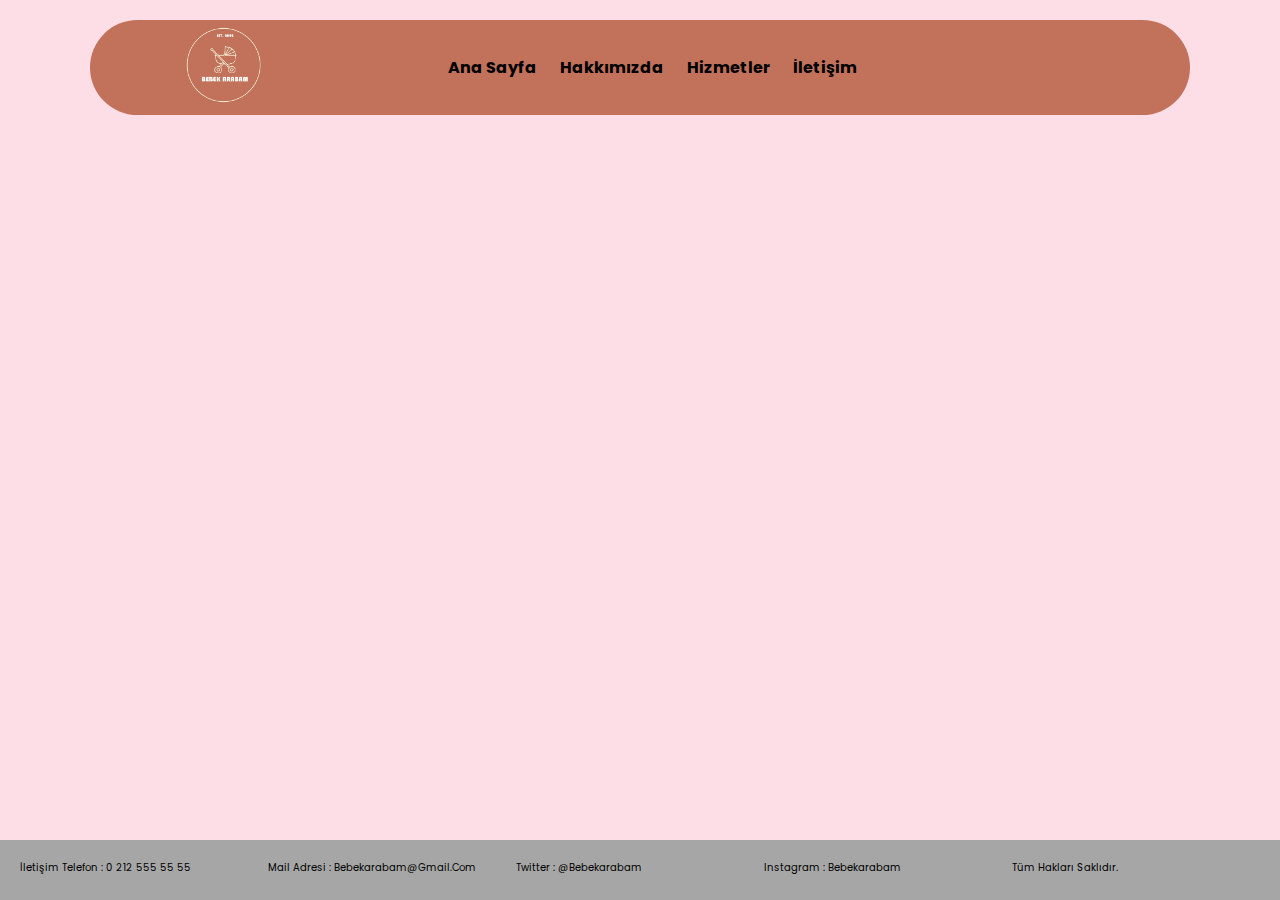
<file: sepet.html>
<!DOCTYPE html>
<html lang="tr">
<head>
  <meta charset="UTF-8" />
  <meta name="viewport" content="width=device-width, initial-scale=1.0" />
  <!-- logoları kullanabilmek için linki ekledik -->
  <link rel="stylesheet" href="https://cdnjs.cloudflare.com/ajax/libs/font-awesome/6.2.1/css/all.min.css" integrity="sha512-MV7K8+y+gLIBoVD59lQIYicR65iaqukzvf/nwasF0nqhPay5w/9lJmVM2hMDcnK1OnMGCdVK+iQrJ7lzPJQd1w==" crossorigin="anonymous" referrerpolicy="no-referrer" />
  <meta http-equiv="X-UA-Compatible" content="ie=edge" />
  <title>bebekarabam.com</title>
  <link rel="stylesheet" href="style.css" />
</head>
<body style="background-color: #FDDDE6;">
    <div class="container">
    <!-- header section start -->
    <header class="header">
      <div class="logo">
        <a href="index.html"><img src="pictures/logo.png">
        </a>
        <!-- <h1>bebek Arabam</h1> -->
      </div>
      <nav class="navbar">
        <a href="index.html"><b>Ana Sayfa</b></a>
        <a href="hakkimizda.html"><b>Hakkımızda</b></a>
        <a href="hizmetler.html"><b>Hizmetler</b></a>
        <a href="iletisim.html"><b>İletişim</b></a>
      </nav>
      <div class="buttons">
        <button><i class=" fas fa-search"></i>
        </button>
        <button><i class=" fas fa-shopping-cart"></i>
        </button>
        <button><i class="fas fa-sign-in/sign-up"></i> <!-- uye ol ekran dugmesi-->
        </button>
      </div>
    </header>
    <!-- header section end -->
<body>
    
</body>
<footer>   
  <p>İletişim Telefon : 0 212 555 55 55</p>
  <p >Mail Adresi : bebekarabam@gmail.com</p>  
  <p>Twitter : @bebekarabam</p>
  <p>Instagram : bebekarabam</p>  
  <p>Tüm Hakları Saklıdır.</p>
</footer>
</html>
</file>
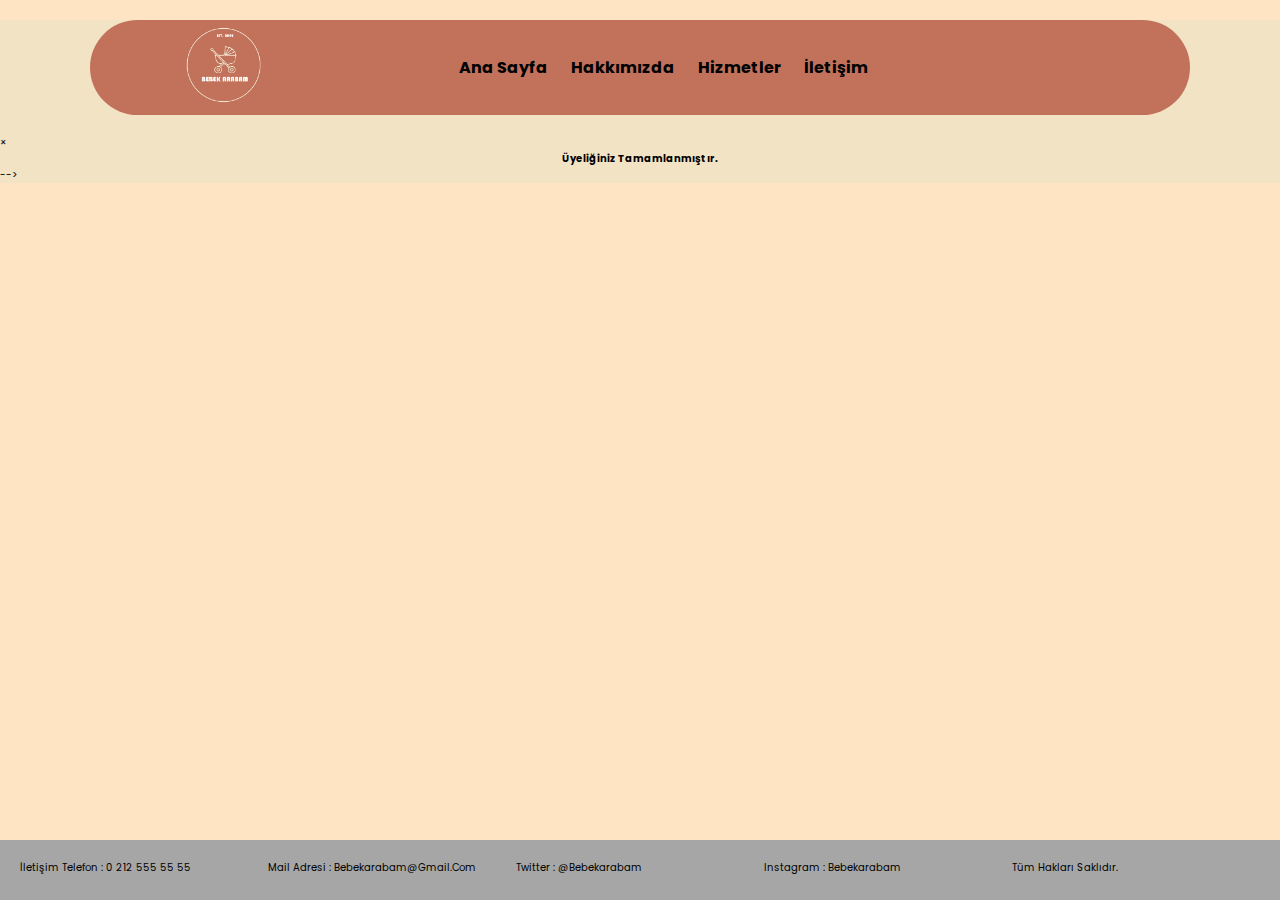
<file: uyelik-kabul-popup.html>
<!DOCTYPE html>
<html lang="tr">
  <head>
    <meta charset="UTF-8" />
    <meta name="viewport" content="width=device-width, initial-scale=1.0" />
    <link rel="stylesheet" href="https://cdnjs.cloudflare.com/ajax/libs/font-awesome/6.2.1/css/all.min.css" integrity="sha512-MV7K8+y+gLIBoVD59lQIYicR65iaqukzvf/nwasF0nqhPay5w/9lJmVM2hMDcnK1OnMGCdVK+iQrJ7lzPJQd1w==" crossorigin="anonymous" referrerpolicy="no-referrer" />
    <meta http-equiv="X-UA-Compatible" content="ie=edge" />
    <title>bebekarabam.com</title>
    <link rel="stylesheet" href="style.css" />
    <link rel="stylesheet" href="alici.css">
  </head>
  <body>
    <div class="container">
      <!-- header section start -->
      <header class="header">
        <div class="logo">
          <a href="index.html"><img src="pictures/logo.png">
          </a>
          <!-- <h1>bebek Arabam</h1> -->
        </div>
        <nav class="navbar">
          <a href="index.html"><b>Ana Sayfa</b></a>
          <a href="hakkimizda.html"><b>Hakkımızda</b></a>
          <a href="hizmetler.html"><b>Hizmetler</b></a>
          <a href="iletisim.html"><b>İletişim</b></a>
        </nav>
        <div class="buttons">
          <button><i class=" fas fa-search"></i>
          </button>
          <button><i class=" fas fa-shopping-cart"></i>
          </button>
        </div>
      </header>
      <!-- header section end -->
      <div id="myModal" class="modal">
        <div class="modal-content">
          <span class="close">&times;</span>
          <p align="center"><b>üyeliğiniz tamamlanmıştır.</b></p>
        </div>
      </div>-->
    </div>
    
</body>
<footer>   
  <p>İletişim Telefon : 0 212 555 55 55</p>
  <p >Mail Adresi : bebekarabam@gmail.com</p>  
  <p>Twitter : @bebekarabam</p>
  <p>Instagram : bebekarabam</p>  
  <p>Tüm Hakları Saklıdır.</p>
</footer>
</html>
</file>
<file: style.css>
@import url('https://fonts.googleapis.com/css2?family=Poppins:ital,wght@0,400;0,500;0,600;1,100;1,300&display=swap');
*{
    margin: 0;
    padding: 0;
    box-sizing: border-box;
    outline: none;
    border: none;
    text-decoration: none;
    text-transform: capitalize;
    transition: 0.2s ease;
    font-family: 'Poppins', sans-serif; 
}
:root{
    --main-color: white;
    --black-color: #c2725b;
    --border:01rem solid rgba(255,255,255);
    --text-color:black;
}
html{
    font-size: 62.5%; /*artık pixcel ve rem oranını eşitledim normalde 1rem=16px eder*/
    overflow-x:hidden; /*homecar.jpg için yaptık anlamadım*/
    scroll-padding-top:smooth;
}
body{
    background-color:#ffe4c4;
}
.container .home{
padding: 3.5rem 7%;
}
.home .center{
    position: absolute;
    top: 50%;
    left: 50%;
    transform: translate(-50%,-50%);
}
.home .btn{
    margin-top: 1rem;
    display: inline-block;
    padding: 2rem 4rem; /*yukardan aşağı sağdan sola genişlettik*/
    border-radius:30rem;
    font-size: 2.7rem;
    color:var(--text-color);
    background-color: var(--black-color);
    cursor:pointer;
}
.btn{
    margin-top: 1rem;
    display: inline-block;
    padding: 1rem 1rem; /*yukardan aşağı sağdan sola genişlettik*/
    border-radius:30rem;
    font-size: 1.7rem;
    color:var(--text-color);
    background-color: var(--black-color);
    cursor:pointer;
}

/************ header section start **************/
.header .logo img{ /* homecar resmin boyutunu ayarlamak için */
    width: 90px; 
    height: 90px;
}
.header{
    background-color:#c2725b;
    display:flex;
    align-items: center;
    justify-content: space-between;
    padding: 0 7%; /*yükseklik sıfır yanlarda %7 boşluk*/
    margin:2rem 7%;
    border-radius:30rem;
    /* box-shadow: 0px 0px 17px -2px black; */
    position:sticky;
    top:0;  /*headerın sayafa açağıya kaydırdığında yukardaki marjin boşluğun bitmesini sağlıyor*/
    z-index: 1000; /*headerin önüne birşey gelmesin hep önde olsun diye*/
}
.header .navbar a {
    margin: 0 1rem;
    font-size: 1.6rem;
    color: var(--text-color);
    border-bottom: 0.1rem solid transparent; /*yazıların altındaki çizginin gelmesini sağlıyor*/
}
.header .navbar a:hover{
    border-color:var(--black-color);
    padding-bottom:0.5rem;  
}
.header .buttons button{
    cursor:pointer;
    font-size: 2.5rem;
    margin-left:2rem ;
    background-color: transparent;
}
.header .search-form{
    position:absolute;
    top: 115%;
    right: 7%;
    background-color: white;
    width: 50rem;
    height:5rem;
    display: flex;
    align-items: center;
    transform: scaleY(0); /*search ekranının yok olmasını sağlıyor*/
    border-radius: 3rem;
    /* box-shadow: 0px 0px 25px 2px rgb(0 0 0/75%); */
}
.header .search-form.active{
    transform: scaleY(1); /*searc ekranın geri gelmesini aktif edeceğiz*/
}
.header .search-form i{
    cursor: pointer;
    font-size: 2.2rem;
    margin-right:1.5rem;  
}
.header .search-form input{
    width: 100%;
    margin-left: 25px;
    
}
.header .cart-items-container{
    position:absolute;
    top: 95%;
    height: calc(100vh - 9rem);
    width: 35rem;
    background-color:white;
    box-shadow: 0px 0px 25px 2px rgb(0 0 0/75%);
    right: -100%; /*aktiflikten çıkacak*/
}
.header .cart-items-container.active{
    right: 3rem;
}

.header .cart-items-container .cart-item{
    position:relative;
    display: flex;
    gap:1.5rem;
    padding: 1.5rem;   
}
.header .cart-items-container .cart-item:hover{
    box-shadow:0px 0px 25px 2px rgb(0 0 0/75%); 
}
.header .cart-items-container .cart-item img{
    height: 7rem; 
}
.header .cart-items-container .cart-item .content .pice{
   font-size:2rem;
   color:var(--black-color);
   padding-bottom: 0.5rem;
}
.header .cart-items-container .cart-item .content h3{
    font-size:1.5rem;
    color:var(--black-color);
 }
.header .cart-items-container .cart-item .fa-times{
    position: absolute;
    top: 1rem;
    right: 2rem;
    font-size: 2rem;
    cursor:pointer;
    color: var(--black-color);
}
.cart-items-container .btn{
    width: 100%;
    text-align:center;
    border-radius: unset;

}
/************ header section end **************/

/************ home start **************/
.home{
    min-height: 100vh; /*home resminin ilk açtığında her yeri kaplayan alan*/
    /* background:url(pictures/logo.png) no-repeat; */
    background-color: #ffe4c4;
    background-size: cover;
    background-position:center;
    margin-top: -14.5rem;
    display: flex; 
    align-items: center; /*ögeleri merkeze hizala*/
}
.container .home h2{
    font-size: 60px;
    color:  black;
}
.container .home p{
    font-size: 25px;
}

/************************************ footer***************************/
footer{
    position: fixed;
    bottom: 0;
    width: 100%;
    display: grid;
    background-color: #a6a6a6;
    grid-template:20px / 1fr 1fr 1fr 1fr 1fr;
    padding: 20px;
   
}
.center {
    padding: 18rem 7%;
}
.choice-container {
    padding: 3.5rem 7%;
}
#question{
    padding: 3.5rem 7%;
}
/*********************form uye ekrani icin******************/
#f1 {
    align-items: center;
    border-style: dashed;

}
</file>
<file: alici.css>
.container{
    background-color:rgb(243, 227, 197);
}
.urunler  {
    display: grid;
    grid-template-columns: repeat(auto-fit, minmax(20rem, 1.5fr));
    gap:1.5rem;
    border-radius: 25px;
    margin-bottom: 95px;
    margin-right: 130px;
}
.urunler .box {
    padding: 4rem;
    background-color:white; 
    border-radius: 3rem;
    min-height: 15rem;
    display: flex;
    flex-direction: column;
    align-items: flex-end;
    justify-content: space-between;
    margin-left: auto;

}
.urunler .box img {
    width: 100%;
    object-fit: cover;  
    background-color: #FFF1FF ;
}
.urunler .box h3 {
    font-size: 2rem;
    padding: 1rem 0;
}

.filtre{
    /*gap: 3rem;*/
    /*flex-direction: column;*/
    padding: 1rem 1rem;
    background-color: var(--black-color);
    border-radius: 3rem;
    /*align-content: space-between;
    align-items: flex-end;
    justify-content: space-between;
    margin-left: auto;*/
    margin: 0 auto;
    width:195px;
    margin-bottom: 95px;
    display: inline-block;
    font-size: 1.7rem;
    color: var(--text-color);
    cursor: pointer;
    
}
.filtre .btn {
    margin-top: 1rem;
    display: inline-block;
    padding: 1rem 3rem; /*yukardan aşağı sağdan sola genişlettik*/
    border-radius:30rem;
    font-size: 1.7rem;
    color:var(--text-color); 
    background-color: white;
    cursor:pointer;
}
.container2{ /*yanyana koymak için*/
    display: grid;
    grid-template: auto / 230px 1200px;
    margin:2rem 7%;
}
</file>
<file: end.css>
form {
    width: 50%;
    display:flex;
    flex-direction: column;
    text-indent: 50px;
    transform: translate(350px,200px);

}

form .textarea{
    border: 2px;
    display: flex;
    align-items: center;
    margin-top: 2rem;
    margin-bottom: 2rem;
    background-color: pink;
    color: #fff;
    width: 45rem;
    height: 10rem;
    float: right;
    padding: 12px 20px;
    margin: -40px 0px 8px;
    border-radius: 5px;

}
.modal {
    display: none; /* Varsayılan olarak gizlidir */
    position: fixed; /* Yerinde kal */
    z-index: 1; /* Üstte */
    left: 0;
    top: 0;
    width: 100%; /* Ful Genişlik */
    height: 100%; /* Ful Yükseklik */
    overflow: auto; /* Gerekirse kaydırmayı etkinleştir */
    background-color: rgb(0,0,0); /* Yedek renk */
    background-color: rgba(0,0,0,0.4); /* Siyah w / opaklık */
}
#myBtn{
    transform: translate(650px, 250px);

}
footer{
    position: fixed;
    bottom: 0;
    width: 100%;
    display: grid;
    background-color: #a6a6a6;
    grid-template:20px / 1fr 1fr 1fr 1fr 1fr;
    padding: 20px;
   
}
/* İçerik / Kutu */
.modal-content {
    background-color: #fefefe;
    margin: 15% auto; /* % 15 üstten ve ortalanmış */
    padding: 20px;
    border: 1px solid #888;
    width: 80%; /* Ekran boyutuna bağlı olarak daha fazla veya daha az olabilir */
}

/* Kapat Düğmesi */
.close {
    color: #aaa;
    float: right;
    font-size: 28px;
    font-weight: bold;
}

.close:hover,
.close:focus {
    color: black;
    text-decoration: none;
    cursor: pointer;
}
</file>
<file: bebekarabamuyeolekrani.css>
#f1{
    flex-direction: column;
    padding: 3rem;
    background-color: wheat;
    border-radius: 3rem;
    align-content: space-between;
    align-items: flex-end;
    justify-content: space-between;
    margin-left: auto;
    margin: 0 auto;
    width:500px;
}
.modal {
    display: none; /* Varsayılan olarak gizlidir */
    position: fixed; /* Yerinde kal */
    z-index: 1; /* Üstte */
    left: 0;
    top: 0;
    width: 100%; /* Ful Genişlik */
    height: 100%; /* Ful Yükseklik */
    overflow: auto; /* Gerekirse kaydırmayı etkinleştir */
    background-color: rgb(0,0,0); /* Yedek renk */
    background-color: rgba(0,0,0,0.4); /* Siyah w / opaklık */
}

/* İçerik / Kutu */
.modal-content {
    background-color: #fefefe;
    margin: 15% auto; /* % 15 üstten ve ortalanmış */
    padding: 50px;
    border: 1px solid #888;
    width: 80%; /* Ekran boyutuna bağlı olarak daha fazla veya daha az olabilir */
}

/* Kapat Düğmesi */
.close {
    color: #aaa;
    float: right;
    font-size: 28px;
    font-weight: bold;
}

.close:hover,
.close:focus {
    color: black;
    text-decoration: none;
    cursor: pointer;
}
form .btn {
    margin-top: 1rem;
    display: inline-block;
    padding: 1rem 3rem; /*yukardan aşağı sağdan sola genişlettik*/
    border-radius:30rem;
    font-size: 1.7rem;
    color:var(--text-color); 
    background-color:#c2725b;
    cursor:pointer;
}

footer{
    position: fixed;
    bottom: 0;
    width: 100%;
    display: grid;
    background-color: #a6a6a6;
    grid-template:20px / 1fr 1fr 1fr 1fr 1fr;
    padding: 20px;
   
}
</file>
<file: iletisim.css>
@import url('https://fonts.googleapis.com/css2?family=Poppins:ital,wght@0,400;0,500;0,600;1,100;1,300&display=swap');
*{
    margin: 0;
    padding: 0;
    box-sizing: border-box;
    outline: none;
    border: none;
    text-decoration: none;
    text-transform: capitalize;
    transition: 0.2s ease;
    font-family: 'Poppins', sans-serif; 
    align-items: center;
}
.header .logo img{ /* homecar resmin boyutunu ayarlamak için */
    width: 90px; 
    height: 90px;
}
.header{
    background-color:#c2725b;
    display:flex;
    align-items: center;
    justify-content: space-between;
    padding: 0 7%; /*yükseklik sıfır yanlarda %7 boşluk*/
    margin:2rem 7%;
    border-radius:30rem;
    /* box-shadow: 0px 0px 17px -2px black; */
    position:sticky;
    top:0;  /*headerın sayafa açağıya kaydırdığında yukardaki marjin boşluğun bitmesini sağlıyor*/
    z-index: 1000; /*headerin önüne birşey gelmesin hep önde olsun diye*/
}
.header .navbar a {
    margin: 0 1rem;
    font-size: 1.6rem;
    color: var(--text-color);
}
.header .navbar a:hover{
    border-color:var(--black-color);
    padding-bottom:0.5rem;  
}
.header .buttons button{
    cursor:pointer;
    font-size: 2.5rem;
    margin-left:2rem ;
    background-color: transparent;
}
.header .search-form{
    position:absolute;
    top: 115%;
    right: 7%;
    background-color: white;
    width: 50rem;
    height:5rem;
    display: flex;
    align-items: center;
    transform: scaleY(0); /*search ekranının yok olmasını sağlıyor*/
    border-radius: 3rem;
    /* box-shadow: 0px 0px 25px 2px rgb(0 0 0/75%); */
}
.header .search-form.active{
    transform: scaleY(1); /*searc ekranın geri gelmesini aktif edeceğiz*/
}
.header .search-form i{
    cursor: pointer;
    font-size: 2.2rem;
    margin-right:1.5rem;  
}
.header .search-form input{
    width: 100%;
    margin-left: 25px;
    
}
.header .cart-items-container{
    position:absolute;
    top: 95%;
    height: calc(100vh - 9rem);
    width: 35rem;
    
    box-shadow: 0px 0px 25px 2px rgb(0 0 0/75%);
    right: -100%; /*aktiflikten çıkacak*/
}
.header .cart-items-container.active{
    right: 3rem;
}

.header .cart-items-container .cart-item{
    position:relative;
    display: flex;
    gap:1.5rem;
    padding: 1.5rem;   
}
.header .cart-items-container .cart-item:hover{
    box-shadow:0px 0px 25px 2px rgb(0 0 0/75%); 
}
.header .cart-items-container .cart-item img{
    height: 7rem; 
}
.header .cart-items-container .cart-item .content .pice{
   font-size:2rem;
   color:var(--black-color);
   padding-bottom: 0.5rem;
}
.header .cart-items-container .cart-item .content h3{
    font-size:1.5rem;
    color:var(--black-color);
 }
.header .cart-items-container .cart-item .fa-times{
    position: absolute;
    top: 1rem;
    right: 2rem;
    font-size: 2rem;
    cursor:pointer;
    color: var(--black-color);
}
.cart-items-container .btn{
    width: 100%;
    text-align:center;
    border-radius: unset;

}

/*iletişim css  (Emre)*/
.iletisim{
    background-color:rgb(243, 227, 197);
}
table{
    margin: auto;
}

.iletisim .heading{
    text-align: center;
     font-size: 3.5rem;
    }
 .iletisim  .dizilis{
    display: flex;
    flex-wrap: wrap;
    gap: 1rem;
    }

    .iletisim .dizilis map{
        flex: 1 1 45rem;
        width: 100%;
        object-fit: cover;
      
    }
    
   #Çalsaat{
    text-align: center;
    font-size: 3.5rem;
   }

    .iletisim form{
        margin: auto;
        flex: 1 1 45rem;
        padding: 5rem 2rem;
       text-align: center;
       align-items: center; 
       
    }

    .iletisim h3{
        align-items: center;
        font-size: 3.5rem;
        color:black;
    }

    .iletisim form .inputBox{
        display: flex;
        align-items: center;
        margin-top: 2rem;
        margin-bottom: 1rem;
        background-color: black;
        color: white;

      
        
        /* margin: 2rem 0;
        border: var(--border); */
    }
    .iletisim form .inputBox i {
        color: white;
        font-size: 2rem;
        padding-left: 2rem;
        font-weight: bold;
        /*logo satiri*/
    }   

    .iletisim form .inputBox input{
        width: 100%;
        padding: 2rem;
        font-size: 1.7rem;
        color: black;
        text-transform: none;
        background-color: transparent;
    }
   

    .iletisim form textarea {
        display: flex;
        align-items: center;
        margin-top: 2rem;
        margin-bottom: 0.5rem;
        background-color: black;
        color: #fff;
        padding: 2rem;
        font-size: 1.7rem;
        float: inline-end;
       
    }
    
    textarea {
        width: 100%;
        height: 30%;
        box-sizing: border-box;
        background-color: black;
        color: rgb(255, 255, 255);
        float: right;
        padding: 12px 20px;
        margin: -40px 0px 8px;
        border-radius: 5px;
    }

    footer{
        position: fixed;
        bottom: 0;
        width: 100%;
        display: grid;
        background-color: #a6a6a6;
        grid-template:20px / 1fr 1fr 1fr 1fr 1fr;
        padding: 20px;
       
    }
</file>
<file: satici.css>
.choice-container {
    display: flex;
    margin-bottom: 0.5rem;
    width: 100%;
    font-size: 1.8rem;
    /*border: 0.1rem solid rgb(86, 165, 235, 0.25);*/
    background-color: white;
  }
  
  .choice-container:hover {
    cursor: pointer;
    box-shadow: 0 0.4rem 1.4rem 0 rgba(86, 185, 235, 0.5);
    transform: translateY(-0.1rem);
    transition: transform 150ms;
  }
  
  .choice-prefix {
    padding: 1.5rem 2.5rem;
    background-color: #c2725b;
    color: white;
  }
  
  .choice-text {
    padding: 1.5rem;
    width:100%;
  }
</file>
